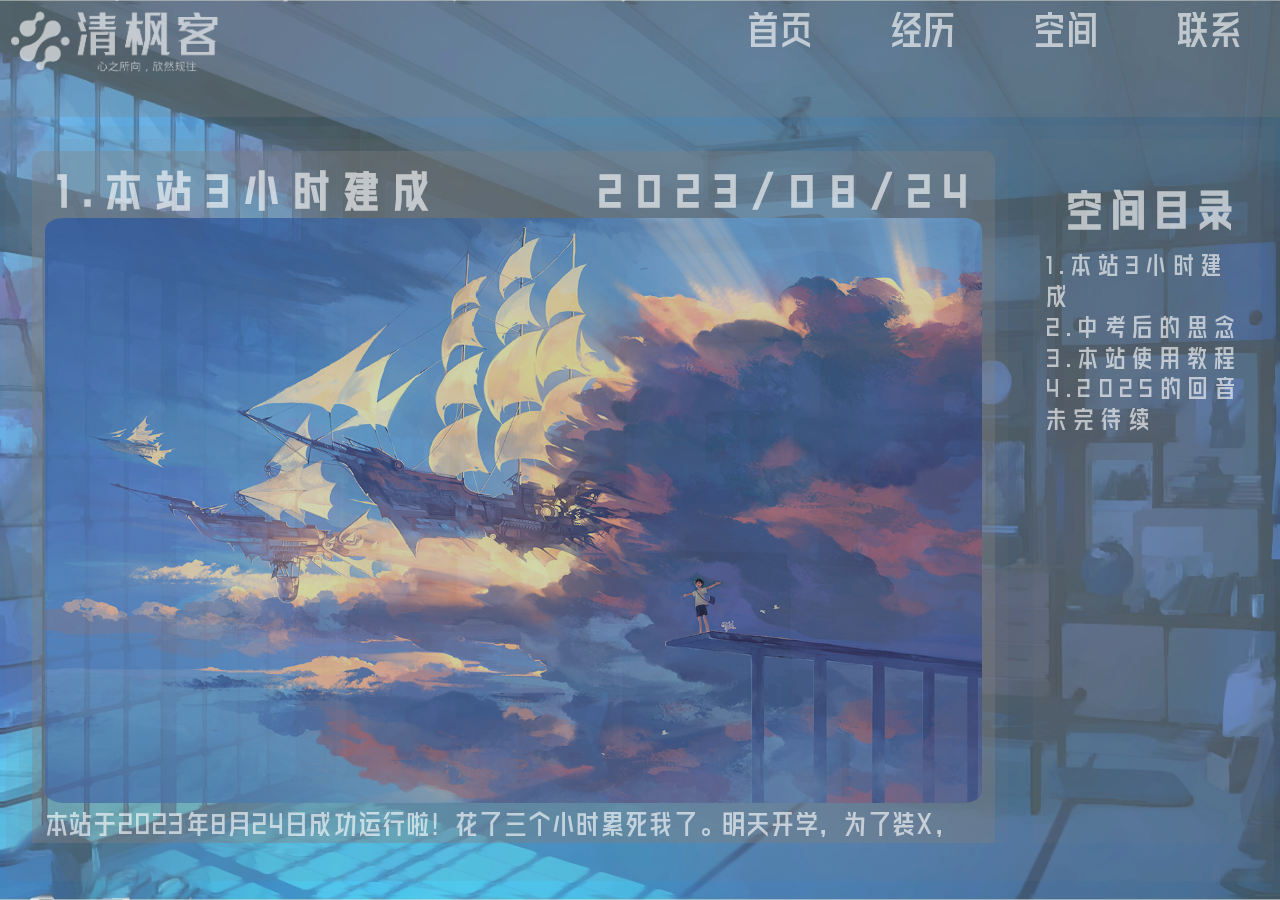
<file: space.html>
<!DOCTYPE html>
<html lang="en">
<head>
    <meta charset="UTF-8">
    <title>清枫客-空间</title>
    <link rel="stylesheet" href="css/space.css">
</head>
<body onload="initialize()"><!-- 加载完成广播 -->
    <div class="nav" >
        <a href="https://qm.qq.com/cgi-bin/qm/qr?k=65e3RALJLFMvCm08045u-PVs5OnWLvAJ&noverify=0" id="nav4">联系</a>   <!-- 采用这种方法是难言之隐，目前h5技术没有js修改css伪类的方法，如果将id设为统一又会只修改一个 -->
        <a href="" id="nav3">空间</a>
        <a href="experience.html" id="nav2">经历</a>
        <a href="index.html" id="nav1">首页</a>
    </div>
    <div class="top"></div>
    <div class="logo"><img src="images/logohalfblack.png" alt="" width="18%" height="18%" id="logo" onclick="change()"></div>
    <div class="background" id="background"></div><!-- 背景 -->
    <div class="container">
        <div class="left">
            <div id="card1">
            <h2 id="title1">1.本站3小时建成</h2>
            <h3 id="writedate1">2023/08/24</h3>
            <img src="images/photo01.jpg" alt="" id="picture1">
            <p id="thinking1">
本站于2023年8月24日成功运行啦！花了三个小时累死我了。明天开学，为了装X，懂得都懂。不过3小时质量不能保证。后面的内容如果日期在8月24日之前，那就是之前写的日记。
<br>首先感谢您能够抽出时间来访问我的博客。在这里，我会分享我的思考、经验和见解。
我希望通过我的博客能够给您带来一些灵感和启发，或者提供一些实用的知识和技巧。我会尽可能地写出优质的内容，让您在阅读中受益良多。
同时，如果您对我的博客有任何建议或者意见，欢迎随时联系我，让我们一起探讨和提高。您的反馈是我不断进步的动力。
最后，再次感谢您的光临，希望您可以在我的博客中获得所需的信息和乐趣。
            </p>    
            </div>
            <div id="card2">
            <h2 id="title2">2.中考后的思念</h2>
            <h3 id="writedate2">2023/06/26</h3>
            <img src="images/photo02.jpg" alt="" id="picture2">
            <p id="thinking2">
初中三年是我成长得最快、也最难忘的三年。虽然每天都得学各种各样的科目，但也总是感觉时间过得飞快。放学后和同学们一起在操场上尽情奔跑，在课间休息期间互相交流彼此生活琐事，甚至连被罚站这样的惩罚也让人想起来时感觉不乏幸福。
现在，我已经长大，开始拥有更多的责任和压力。整理书籍的过程并不轻松，但想到这些书一本本记录着我的成长历程和青涩的回忆，便让我心生一股温暖。这些书堆虽然看起来杂乱无章，但里面却包含我过去一段时光的点点滴滴。
或许，这种“乱”并不是一件坏事。在岁月的流逝中，我感到这乱也是一种归宿。这些书籍陪伴了我一路走来，记录下了我的成长历程。至少在这片乱七八糟的空间里，我感受到了生命中的那份温馨和归属感。
就让这些书继续放在原地吧，留作纪念，我把“乱”当成是寻找记忆的契机。这样做不仅轻松了我的心情，同时也让我对过去更加怀念，毕竟，那些难忘的日子也是我一生中珍贵的财富。
            </p>    
            </div>
            <div id="card3">
            <h2 id="title3">3.本站使用教程</h2>
            <h3 id="writedate3">2023/08/24</h3>
            <img src="images/photo03.jpg" alt="" id="picture3">
            <p id="thinking3">
本站背景随时间变化，想主动切换可以点击【清枫客LOGO】。本站暂不支持文章新页面打开，别问为什么，三小时做个网站已经够累了。本站暂不支持其他页面，未来每次回家会陆续增加学习工具，论坛，游戏视频直播，编程教学等功能。
            </p>    
            </div>
            <div id="card4">
            <h2 id="title4">4.2025的回音</h2>
            <h3 id="writedate3">2025/04/05</h3>
            <img src="images/photo04.jpg" alt="" id="picture4">
            <p id="thinking4">
好久没维护这个网站了，今天心血来潮更新了experience。在这里种下一粒种子，希望多年以后见证它的开放。
            </p>    
            </div>
        </div>
        <div class="right">
            <br><br>
             <h2 id="directory">空间目录</h2>
             <br>
                 <a href="#card1" id="m1">1.本站3小时建成</a><br> 
                 <a href="#card2" id="m2">2.中考后的思念</a><br>
                 <a href="#card3" id="m3">3.本站使用教程</a><br>
                 <a href="#card4" id="m4">4.2025的回音</a><br>
                 <a href="#card5" id="m5">未完待续</a><br>
        </div>
    </div>
    <div class="mengban">
        <p style="text-align:center;font-size:50px;color:white;">横屏浏览效果更佳</p>
    </div>
    <script src="js/space.js"></script>   
</body>
</html>
</file>
<file: css/space.css>
/* 初始化 */
*{
    margin: 0;
    padding: 0; 
    scroll-behavior: smooth;    
}
/* 导入字体 */
@font-face {
font-family: "zitao";
src: url("../font/ZiTiaoZiChangYingHe.ttf") format("truetype");
}
/* 初始化body */
body{
    width: 100%;
    height: 100%;
}
/* 背景 */
.background{
    position:fixed;
    background-image: url("../images/bk1.jpg");
    background-repeat:no-repeat;
    background-size: 100% 100%;
    width:100% ;
    height:100%;
}
/* logo */
.logo{
    position:fixed;
    z-index:10;
}  
.nav{
    color:rgba(0,0,0,.62);
    position:fixed;
    z-index:11;         /* 必须高于logo一级，不然会被遮盖 */
    top:1vh; 
    right:0;
}  
/* 导航栏 */
.nav a{
    float:right;
    padding:0 3vw;
    font-size:250%;
    font-family:zitao;
    text-decoration:none;
    color:rgba(255,255,255,.62);
}  
/* 导航栏底部 */        
.top{
    position:fixed;
    background-color:rgba(127.5,127.5,127.5,.25) ;
    width:100%;
    height:13vh;
    z-index:9;
}
.box{
    position:relative;
    z-index:10;
    left:50%;
    border-radius: 5%;
    background-color:rgba(127.5,127.5,127.5,.25);
}
.txt{
    font-size:16vw;
    text-align:center;
}
.time{
    position: absolute;
    left: 50%;
    top: 50%;
    transform: translate(-50%,-50%); 
}
.mengban{
    background-color:rgba(0,0,0,.99);
    position:fixed; 
    width: 100%;
    height: 100%;
    z-index:999999;
    display:block;
}
.container{
    position:fixed;
    z-index:9;
    top:14%;
    background-color:rgba(127.5,127.5,127.5,.1);
    height:81%;
    width:97%;
    margin:0 auto;
    left:0;
    right:0;
    padding: 1%;
}
.left{
    position:absolute;
    background-color:rgba(127.5,127.5,127.5,.1);
    height:90%;
    width:76%;
    padding: 1%;
    overflow:auto;
}
.right{
    position:absolute;
    background-color:rgba(127.5,127.5,127.5,.1);
    height:90%;
    width:16%;
    padding: 1%;
    left:81%;
    overflow:auto;
}
#card1,#card2,#card3，#card4,#card5,#card6,#card7,#card8,#card9{
    border-radius: 1%; 
    weight:96%;
    margin:0 auto;  
    background-color:rgba(127.5,127.5,127.5,.35); 
    padding: 1vw;
    color:rgba(0,0,0,.62);
}
#title1,#title2,#title3,#title4,#title5,#title6,#title7,#title8,#title9{
    font-family:zitao; 
    letter-spacing:1vw;
    line-height:120%;
    font-size:3.5vw;
    text-indent:1vw;
    float:left;    
}
#writedate1,#writedate2,#writedate3,#writedate4,#writedate5,#writedate6,#writedate7,#writedate8,#writedate9{
    font-family:zitao; 
    letter-spacing:1vw;
    line-height:120%;
    font-size:3.5vw;
    text-indent:1vw;
    float:right;    
}
#picture1,#picture2,#picture3,#picture4,#picture5,#picture6,#picture7,#picture8,#picture9{
    width:100%;
    height:100%;
    -webkit-filter: opacity(70%); /* Chrome, Safari, Opera */
    filter: opacity(70%);
    border-radius: 2%;
}
#thinking1,#thinking2,#thinking3,#thinking4,#thinking5,#thinking6,#thinking7,#thinking8,#thinking9{
    font-family:zitao;
    letter-spacing:0.1vw;
    line-height:120%;
    font-size:2.2vw;
}
#directory{
    font-family:zitao; 
    letter-spacing:0.5vw;
    text-align:center;  
    font-size:3.5vw;
    text-indent:1vw;
    color:rgba(0,0,0,.62);  
}
#m1,#m2,#m3,#m4,#m5,#m6,#m7,#m8,#m9,#m10,#m11,#m12{
    font-size:2vw;
    font-family:zitao;
    text-decoration:none;
    color:rgba(255,255,255,.62);
    letter-spacing:0.5vw;
    text-align:center;  
    line-height:120%;  
}
@media screen and (orientation:landscape) {
.mengban{
z-index:-1;
display:none;
}}
@media screen and (orientation:portrait) {
.mengban{
z-index:999999;
display:block;
}}
</file>
